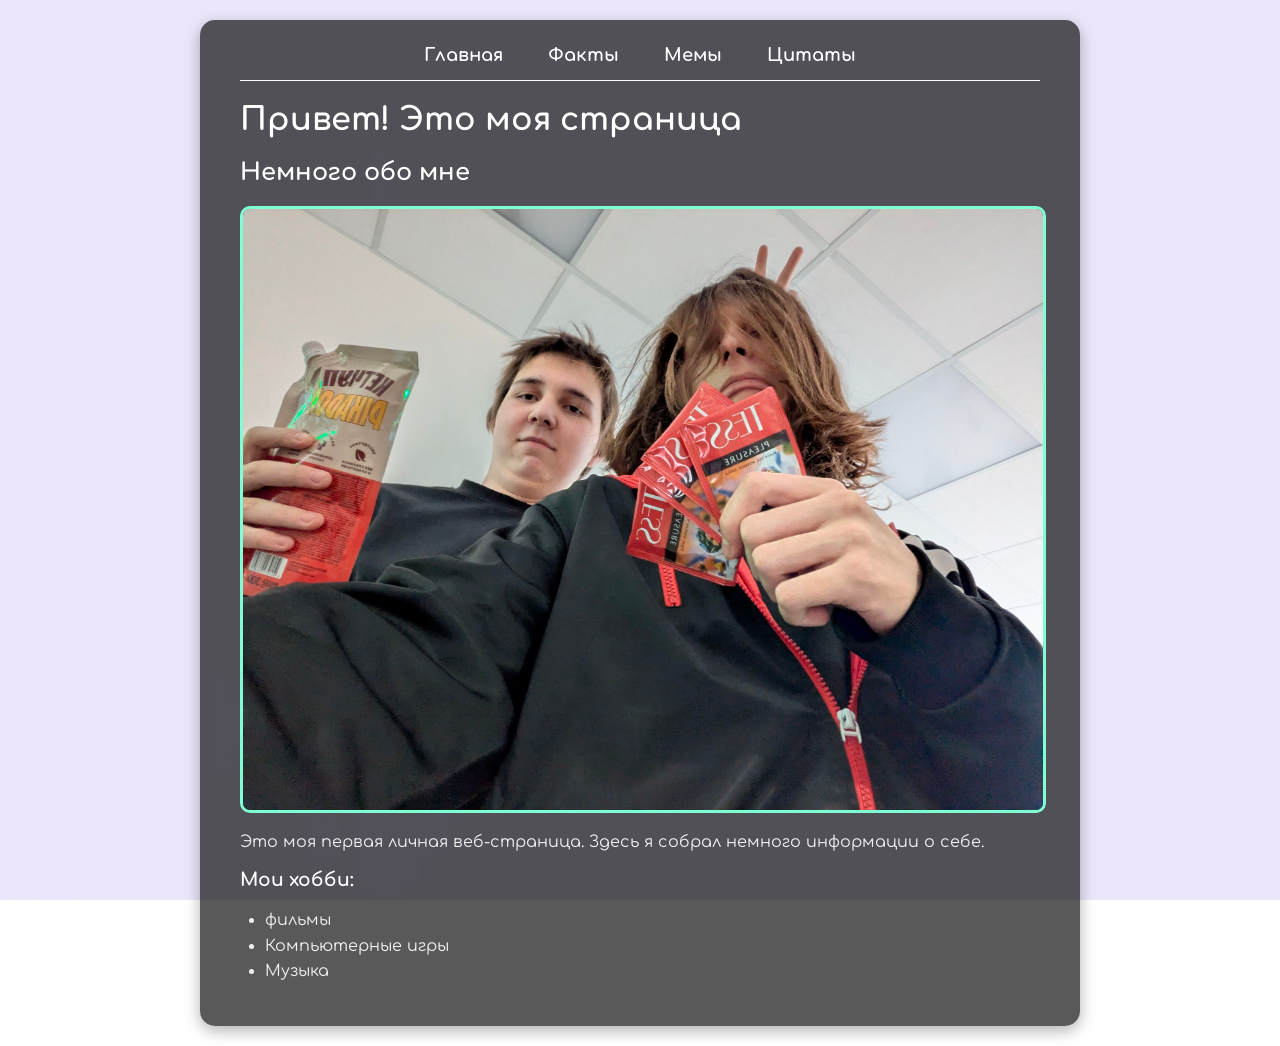
<file: index.html>
<!DOCTYPE html>             
<html lang="ru">
<head>
    <meta charset="UTF-8">
    <title>Моя личная страница</title>
    <!-- Подключаем ОДИН файл стилей -->
    <link rel="stylesheet" href="style.css">
</head>
<body>
    
    <div class="center">
        
        <div class="navigation">
            <a href="index.html" class="nav-button">Главная</a>
            <a href="facts.html" class="nav-button">Факты</a>
            <a href="memes.html" class="nav-button">Мемы</a>
            <a href="quotes.html" class="nav-button">Цитаты</a>
        </div>

        <h1>Привет! Это моя страница</h1>
        <h2>Немного обо мне</h2>
        
        <!-- Простая вставка картинки. Без классов. -->
        <img src="./images/me.jpg" alt="это я">
        
        <p>
            Это моя первая личная веб-страница. Здесь я собрал немного информации о себе. 
        </p>
        
        <h3>Мои хобби:</h3>
        <ul>
            <li>фильмы</li>
            <li>Компьютерные игры</li>
            <li>Музыка</li>
        </ul>
    </div>

</body>
</html>
</file>
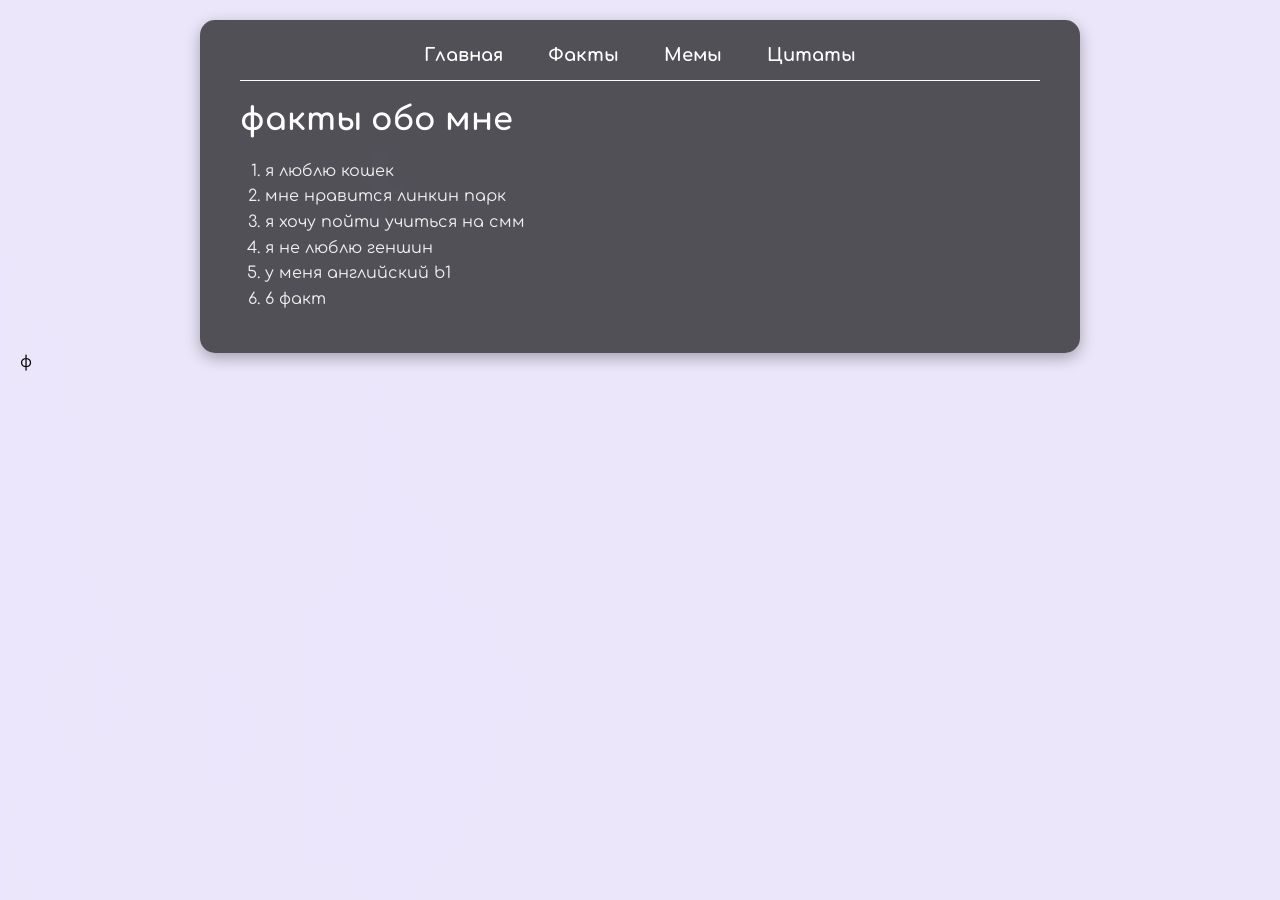
<file: facts.html>
<!DOCTYPE html>
<html lang="ru">
<head>
    <meta charset="UTF-8">
    <title>Факты обо мне</title>
    <link rel="stylesheet" href="style.css">
</head>
<body>

    <div class="center">
        <!-- Навигация внутри блока -->
        <div class="navigation">
            <a href="index.html" class="nav-button">Главная</a>
            <a href="facts.html" class="nav-button">Факты</a>
            <a href="memes.html" class="nav-button">Мемы</a>
            <a href="quotes.html" class="nav-button">Цитаты</a>
        </div>

        <h1> факты обо мне</h1>
        <ol>
            <li>я люблю кошек</li>
            <li>мне нравится линкин парк</li>
            <li>я хочу пойти учиться на смм</li>
            <li>я не люблю геншин</li>
            <li>у меня английский b1</li>
            <li>6 факт</li>
        </ol>
    </div>

</body>
</html>
ф
</file>
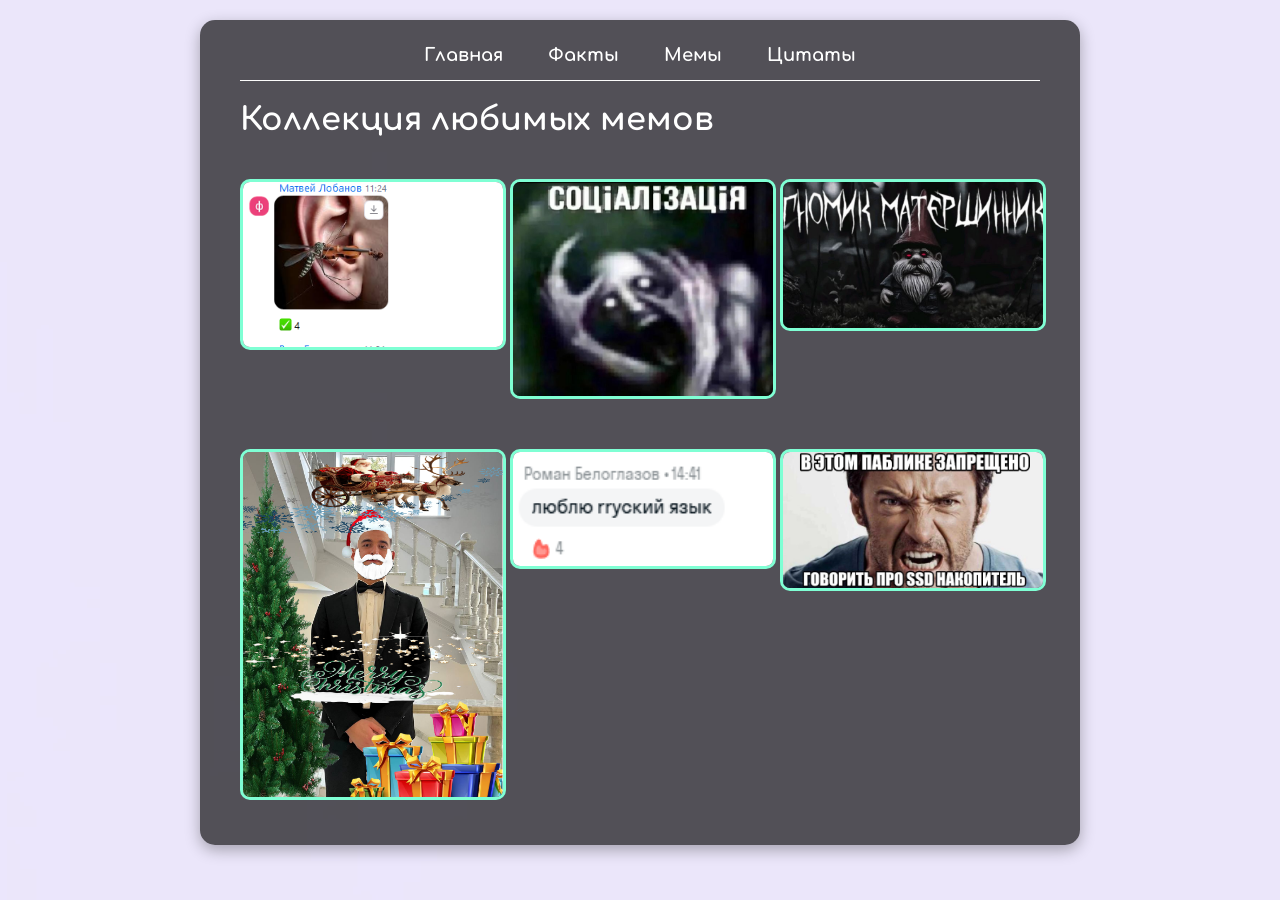
<file: memes.html>
<!DOCTYPE html>
<html lang="ru">
<head>
    <meta charset="UTF-8">
    <title>Мои любимые мемы</title>
    <link rel="stylesheet" href="style.css">
</head>
<body>

    <div class="center">
        <div class="navigation">
            <a href="index.html" class="nav-button">Главная</a>
            <a href="facts.html" class="nav-button">Факты</a>
            <a href="memes.html" class="nav-button">Мемы</a>
            <a href="quotes.html" class="nav-button">Цитаты</a>
        </div>

        <h1>Коллекция любимых мемов</h1>
        
        <!-- Простая вставка картинок. -->
        <div class="image-grid">
            <img src="./images/1.png" alt="1">
            <img src="./images/2.jpg" alt="2">
            <img src="./images/3.jpg" alt="3">
            <img src="./images/4.png" alt="4">
            <img src="./images/5.png" alt="5">
            <img src="./images/6.jpg" alt="6">
        </div>
    </div>

</body>
</html>
</file>
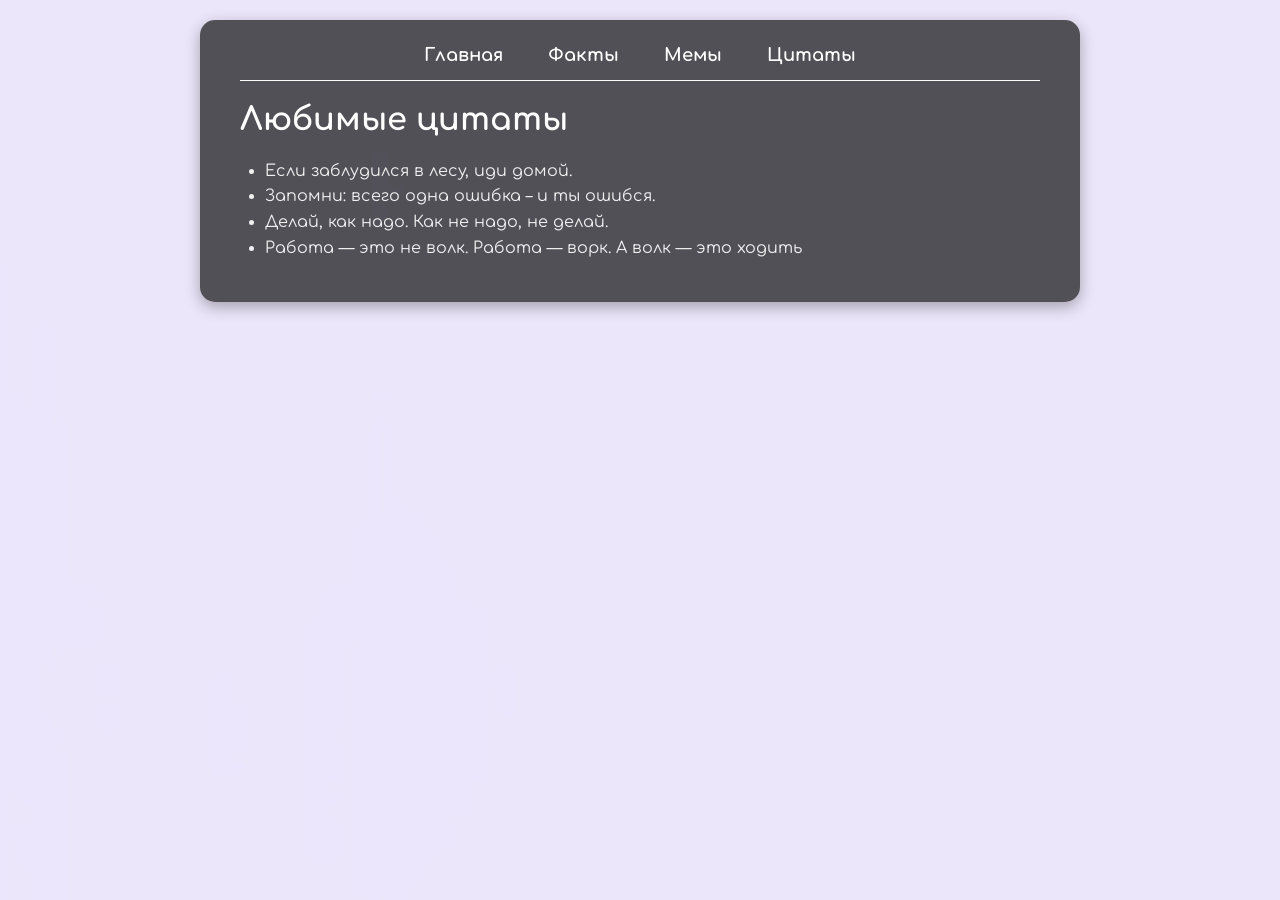
<file: quotes.html>
<!DOCTYPE html>
<html lang="ru">
<head>
    <meta charset="UTF-8">
    <title>Любимые цитаты</title>
    <link rel="stylesheet" href="style.css">
</head>
<body>

    <div class="center">
        <!-- Навигация внутри блока -->
        <div class="navigation">
            <a href="index.html" class="nav-button">Главная</a>
            <a href="facts.html" class="nav-button">Факты</a>
            <a href="memes.html" class="nav-button">Мемы</a>
            <a href="quotes.html" class="nav-button">Цитаты</a>
        </div>

        <h1>Любимые цитаты</h1>
        
        <ul>
            <li>Если заблудился в лесу, иди домой.</li>
            <li>Запомни: всего одна ошибка – и ты ошибся.</li>
            <li>Делай, как надо. Как не надо, не делай.</li>
            <li>Работа — это не волк. Работа — ворк. А волк — это ходить</li>
        </ul>
    </div>

</body>
</html>
</file>
<file: style.css>
/* шрифт */
@import url('https://fonts.googleapis.com/css2?family=Comfortaa:wght@400;700&display=swap');

/* Стили для всей страницы */
body {
    font-family: 'Comfortaa', sans-serif;
    margin: 0;
    padding: 20px;
    
    background-image: url('images/background.jpg');
    
    background-attachment: fixed;
    background-size: cover;
    background-position: center;
}

/* Главный блок для контента */
.center {
    width: 90%;
    max-width: 800px;
    margin: 0 auto;
    background-color: rgba(0, 0, 0, 0.65);
    color: #f0f0f0;
    padding: 25px 40px;
    border-radius: 15px;
    box-shadow: 0 5px 15px rgba(0,0,0,0.3);
}

/* Заголовки */
h1, h2, h3 {
    color: #ffffff;
    font-weight: 700;
}

/* Навигация */
.navigation {
    text-align: center;
    border-bottom: 1px solid #fcfcfc;
    padding-bottom: 15px;
    margin-bottom: 20px;
}

.nav-button {
    text-decoration: none;
    color: #ffffff;
    padding: 5px 15px;
    margin: 0 5px;
    border-radius: 5px;
    font-weight: 700;
    font-size: 18px;
    transition: all 0.3s;
}

.nav-button:hover {
    background-color: #ffffff;
    color: #1a1a1a;
}

/* Правило для картинок внутри центрального блока */
.center img {
    max-width: 100% !important;
    height: auto;
    display: block;
    margin: 20px auto;
    border-radius: 10px;
    border: 3px solid aquamarine;
}

/* Стили для списков */
ul, ol {
    padding-left: 25px;
    line-height: 1.6;
}

  .image-grid {
    display: grid;
    grid-template-columns: repeat(3, 1fr); /* 3 колонки одинаковой ширины */
    gap: 10px; /* отступ между картинками */
  }
  .image-grid img {
    width: 100%; /* растягивать картинку на всю ширину ячейки */
    height: auto;
  }
</file>
